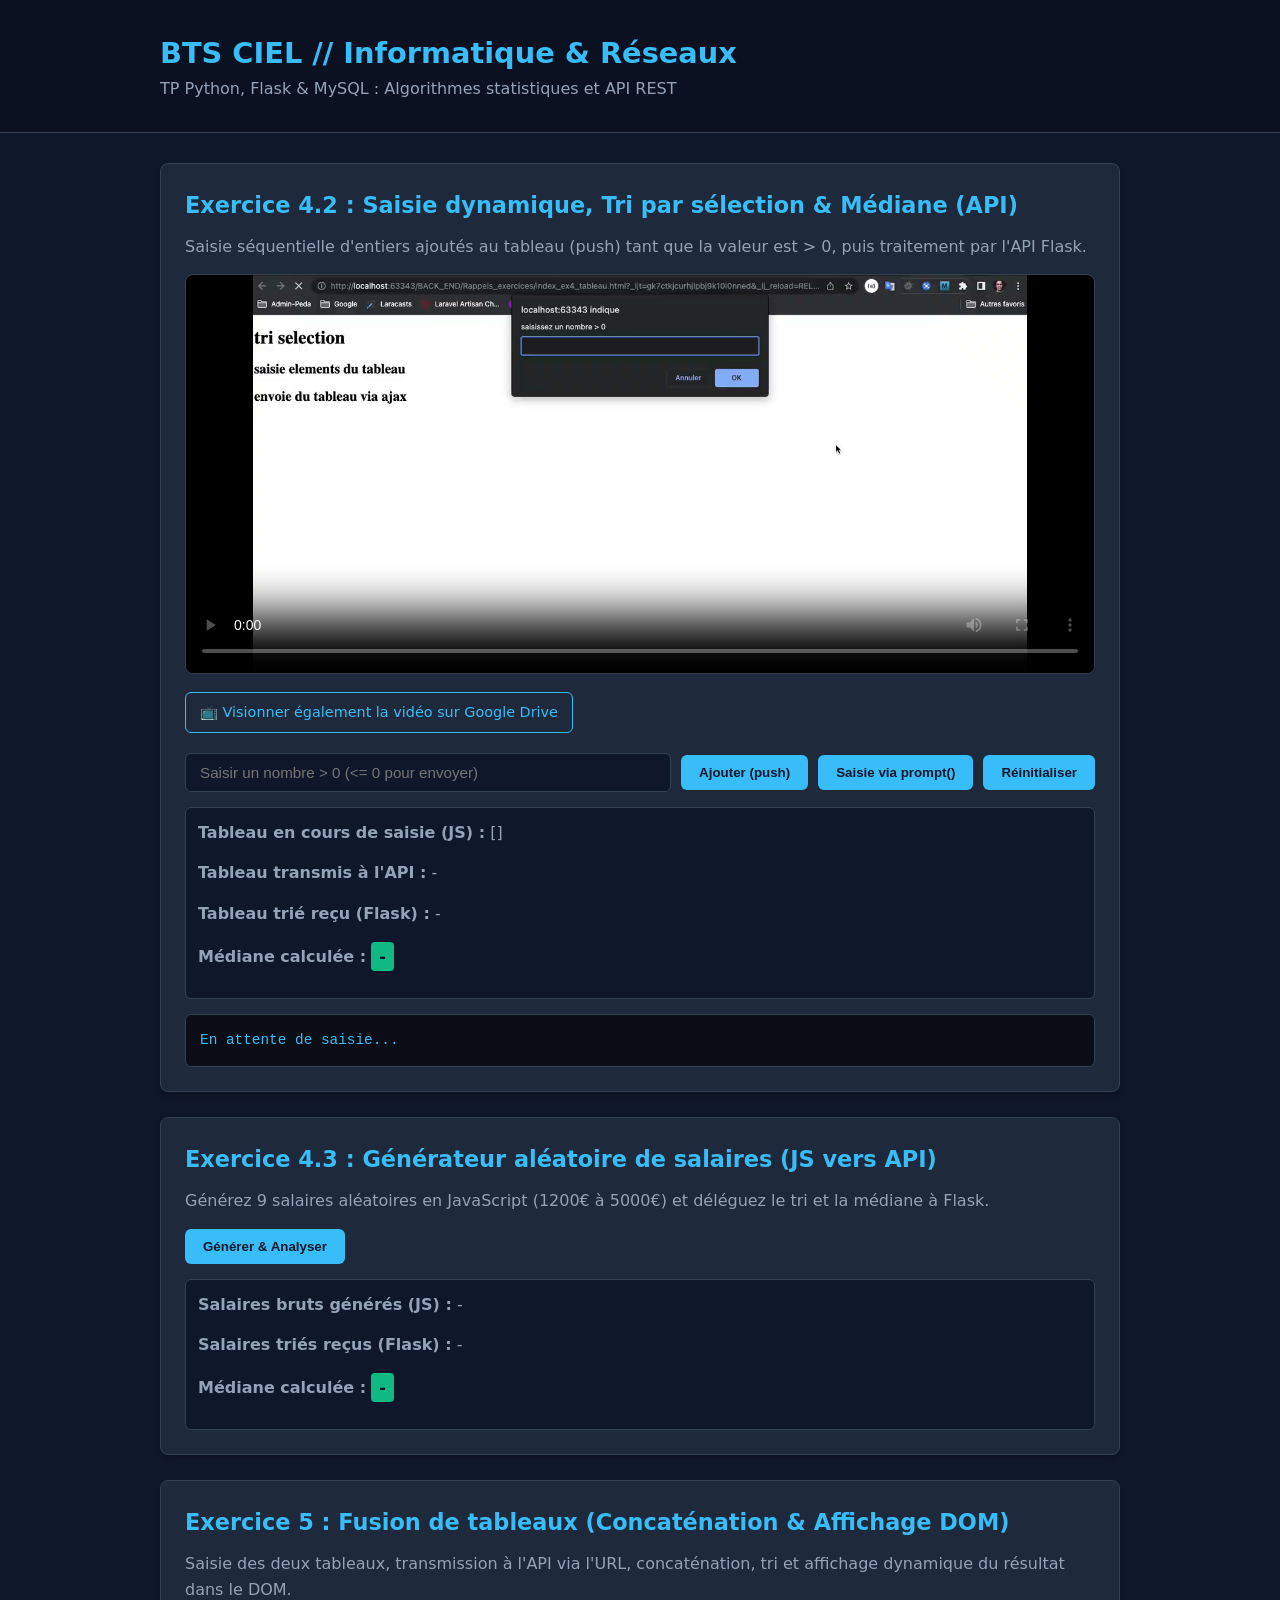
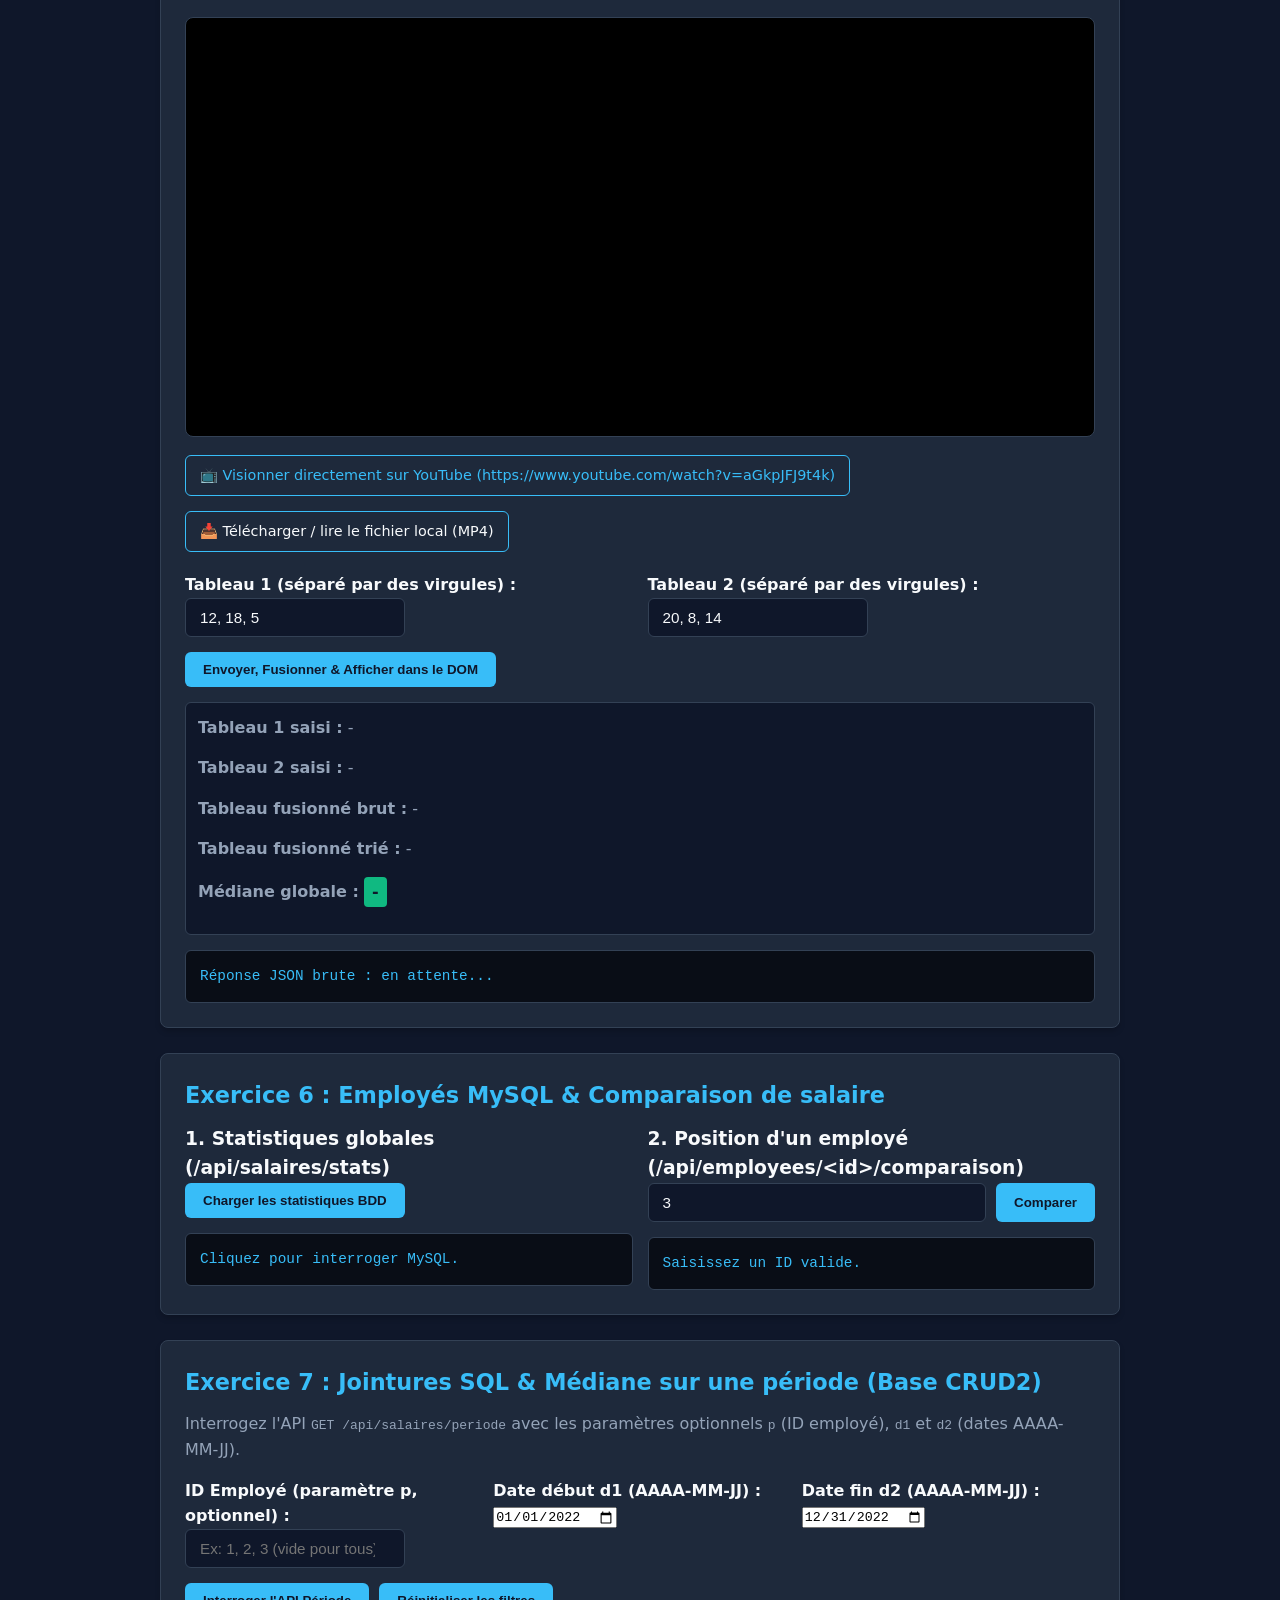
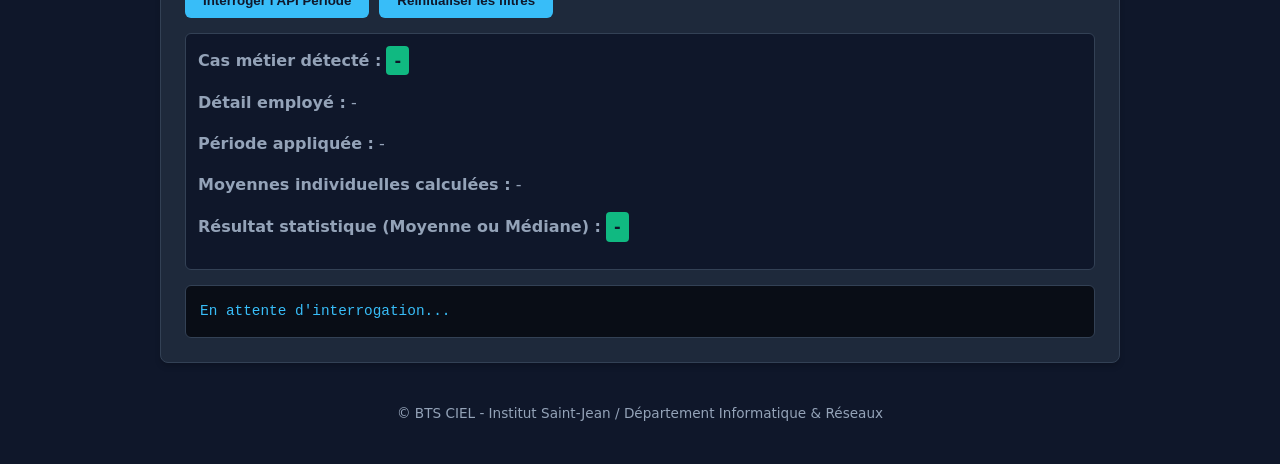
<file: nginx/html/index.html>
<!DOCTYPE html>
<html lang="fr">
<head>
    <meta charset="UTF-8">
    <meta name="viewport" content="width=device-width, initial-scale=1.0">
    <title>BTS CIEL - Dashboard API Python & Statistiques</title>
    <link rel="stylesheet" href="style.css">
</head>
<body>
    <header class="header">
        <div class="container">
            <h1>BTS CIEL // Informatique & Réseaux</h1>
            <p>TP Python, Flask & MySQL : Algorithmes statistiques et API REST</p>
        </div>
    </header>

    <main class="container">
        <!-- Section Ex 4.2 -->
        <section class="card" id="sec-tri">
            <h2>Exercice 4.2 : Saisie dynamique, Tri par sélection & Médiane (API)</h2>
            <p>Saisie séquentielle d'entiers ajoutés au tableau (push) tant que la valeur est &gt; 0, puis traitement par l'API Flask.</p>
            <div style="margin-bottom: 20px;">
                <video controls width="100%" poster="assets/video_ex4_2_thumbnail.jpg" style="border-radius: 8px; border: 1px solid var(--border-color); max-height: 400px; background: #000;">
                    <source src="assets/video_saisie_tri_ex4_2.mp4" type="video/mp4">
                    Votre navigateur ne supporte pas la balise vidéo HTML5.
                </video>
                <div style="margin-top: 10px;">
                    <a href="https://drive.google.com/file/d/1_iikt1uk9Wx-tPY79woa0aJHjuJ83r5l/view?usp=drive_link" target="_blank" class="btn-link">📺 Visionner également la vidéo sur Google Drive</a>
                </div>
            </div>
            <div class="form-group" style="display: flex; gap: 10px; align-items: center; flex-wrap: wrap;">
                <input type="number" id="input-valeur-tri" placeholder="Saisir un nombre > 0 (<= 0 pour envoyer)" style="flex: 1; min-width: 250px;">
                <button id="btn-push-tri">Ajouter (push)</button>
                <button id="btn-prompt-tri" class="btn-secondary">Saisie via prompt()</button>
                <button id="btn-reset-tri" class="btn-secondary">Réinitialiser</button>
            </div>
            <div class="stats-preview" id="preview-saisie-tri" style="margin-top: 15px;">
                <p><strong>Tableau en cours de saisie (JS) :</strong> <span id="span-saisie-cours">[]</span></p>
                <p><strong>Tableau transmis à l'API :</strong> <span id="span-tri-original">-</span></p>
                <p><strong>Tableau trié reçu (Flask) :</strong> <span id="span-tri-trie">-</span></p>
                <p><strong>Médiane calculée :</strong> <span id="span-tri-mediane" class="badge">-</span></p>
            </div>
            <pre class="output" id="output-tri" style="margin-top: 15px;">En attente de saisie...</pre>
        </section>

        <!-- Section Ex 4.3 -->
        <section class="card" id="sec-random">
            <h2>Exercice 4.3 : Générateur aléatoire de salaires (JS vers API)</h2>
            <p>Générez 9 salaires aléatoires en JavaScript (1200€ à 5000€) et déléguez le tri et la médiane à Flask.</p>
            <div class="actions">
                <button id="btn-random">Générer & Analyser</button>
            </div>
            <div class="stats-preview">
                <p><strong>Salaires bruts générés (JS) :</strong> <span id="span-brut">-</span></p>
                <p><strong>Salaires triés reçus (Flask) :</strong> <span id="span-trie">-</span></p>
                <p><strong>Médiane calculée :</strong> <span id="span-mediane" class="badge">-</span></p>
            </div>
        </section>

        <!-- Section Ex 5 -->
        <section class="card" id="sec-fusion">
            <h2>Exercice 5 : Fusion de tableaux (Concaténation & Affichage DOM)</h2>
            <p>Saisie des deux tableaux, transmission à l'API via l'URL, concaténation, tri et affichage dynamique du résultat dans le DOM.</p>
            <div style="margin-bottom: 20px;">
                <iframe width="100%" height="420" src="https://www.youtube.com/embed/aGkpJFJ9t4k" title="Vidéo cahier des charges Exercice 5" frameborder="0" allow="accelerometer; autoplay; clipboard-write; encrypted-media; gyroscope; picture-in-picture; web-share" allowfullscreen style="border-radius: 8px; border: 1px solid var(--border-color); background: #000;"></iframe>
                <div style="margin-top: 10px; display: flex; gap: 15px; align-items: center; flex-wrap: wrap;">
                    <a href="https://www.youtube.com/watch?v=aGkpJFJ9t4k" target="_blank" class="btn-link">📺 Visionner directement sur YouTube (https://www.youtube.com/watch?v=aGkpJFJ9t4k)</a>
                    <a href="assets/video_cahier_des_charges_ex5.mp4" target="_blank" class="btn-link" style="color: var(--text-muted);">📥 Télécharger / lire le fichier local (MP4)</a>
                </div>
            </div>
            <div class="grid-2">
                <div>
                    <label for="input-t1"><strong>Tableau 1 (séparé par des virgules) :</strong></label>
                    <input type="text" id="input-t1" placeholder="Ex: 12, 18, 5" value="12, 18, 5">
                </div>
                <div>
                    <label for="input-t2"><strong>Tableau 2 (séparé par des virgules) :</strong></label>
                    <input type="text" id="input-t2" placeholder="Ex: 20, 8, 14" value="20, 8, 14">
                </div>
            </div>
            <button id="btn-fusion" style="margin-top: 15px;">Envoyer, Fusionner & Afficher dans le DOM</button>
            <div class="stats-preview" id="fusion-dom-result" style="margin-top: 15px;">
                <p><strong>Tableau 1 saisi :</strong> <span id="span-t1">-</span></p>
                <p><strong>Tableau 2 saisi :</strong> <span id="span-t2">-</span></p>
                <p><strong>Tableau fusionné brut :</strong> <span id="span-fusion">-</span></p>
                <p><strong>Tableau fusionné trié :</strong> <span id="span-fusion-tri">-</span></p>
                <p><strong>Médiane globale :</strong> <span id="span-fusion-mediane" class="badge">-</span></p>
            </div>
            <pre class="output" id="output-fusion" style="margin-top: 15px;">Réponse JSON brute : en attente...</pre>
        </section>

        <!-- Section Ex 6 -->
        <section class="card" id="sec-db">
            <h2>Exercice 6 : Employés MySQL & Comparaison de salaire</h2>
            <div class="grid-2">
                <div>
                    <h3>1. Statistiques globales (/api/salaires/stats)</h3>
                    <button id="btn-db-stats">Charger les statistiques BDD</button>
                    <pre class="output" id="output-db-stats">Cliquez pour interroger MySQL.</pre>
                </div>
                <div>
                    <h3>2. Position d'un employé (/api/employees/&lt;id&gt;/comparaison)</h3>
                    <div class="form-group">
                        <input type="number" id="input-emp-id" placeholder="ID employé (ex: 2, 3, 4, 8, 20, 21)" value="3">
                        <button id="btn-db-emp">Comparer</button>
                    </div>
                    <pre class="output" id="output-db-emp">Saisissez un ID valide.</pre>
                </div>
            </div>
        </section>

        <!-- Section Ex 7 -->
        <section class="card" id="sec-periode">
            <h2>Exercice 7 : Jointures SQL & Médiane sur une période (Base CRUD2)</h2>
            <p>Interrogez l'API <code>GET /api/salaires/periode</code> avec les paramètres optionnels <code>p</code> (ID employé), <code>d1</code> et <code>d2</code> (dates AAAA-MM-JJ).</p>
            
            <div style="display: grid; grid-template-columns: repeat(auto-fit, minmax(200px, 1fr)); gap: 15px; margin-bottom: 15px;">
                <div>
                    <label for="input-periode-p"><strong>ID Employé (paramètre p, optionnel) :</strong></label>
                    <input type="number" id="input-periode-p" placeholder="Ex: 1, 2, 3 (vide pour tous)">
                </div>
                <div>
                    <label for="input-periode-d1"><strong>Date début d1 (AAAA-MM-JJ) :</strong></label>
                    <input type="date" id="input-periode-d1" value="2022-01-01">
                </div>
                <div>
                    <label for="input-periode-d2"><strong>Date fin d2 (AAAA-MM-JJ) :</strong></label>
                    <input type="date" id="input-periode-d2" value="2022-12-31">
                </div>
            </div>

            <div class="actions" style="display: flex; gap: 10px; flex-wrap: wrap; margin-bottom: 15px;">
                <button id="btn-periode">Interroger l'API Période</button>
                <button id="btn-periode-reset" class="btn-secondary">Réinitialiser les filtres</button>
            </div>

            <div class="stats-preview" id="preview-periode">
                <p><strong>Cas métier détecté :</strong> <span id="span-periode-cas" class="badge">-</span></p>
                <p><strong>Détail employé :</strong> <span id="span-periode-employe">-</span></p>
                <p><strong>Période appliquée :</strong> <span id="span-periode-dates">-</span></p>
                <p><strong>Moyennes individuelles calculées :</strong> <span id="span-periode-moyennes">-</span></p>
                <p><strong>Résultat statistique (Moyenne ou Médiane) :</strong> <span id="span-periode-resultat" class="badge">-</span></p>
            </div>

            <pre class="output" id="output-periode" style="margin-top: 15px;">En attente d'interrogation...</pre>
        </section>
    </main>

    <footer class="footer">
        <p>&copy; BTS CIEL - Institut Saint-Jean / Département Informatique & Réseaux</p>
    </footer>

    <script src="app.js"></script>
</body>
</html>
</file>
<file: nginx/html/style.css>
:root {
    --bg-color: #0f172a;
    --card-bg: #1e293b;
    --border-color: #334155;
    --text-primary: #f8fafc;
    --text-secondary: #94a3b8;
    --accent: #38bdf8;
    --accent-hover: #0284c7;
    --success: #10b981;
    --font-stack: system-ui, -apple-system, BlinkMacSystemFont, 'Segoe UI', Roboto, sans-serif;
}

* {
    box-sizing: border-box;
    margin: 0;
    padding: 0;
}

body {
    background-color: var(--bg-color);
    color: var(--text-primary);
    font-family: var(--font-stack);
    line-height: 1.6;
    padding-bottom: 40px;
}

.container {
    max-width: 1000px;
    margin: 0 auto;
    padding: 0 20px;
}

.header {
    background-color: #0b1120;
    border-bottom: 1px solid var(--border-color);
    padding: 30px 0;
    margin-bottom: 30px;
}

.header h1 {
    font-size: 1.8rem;
    color: var(--accent);
}

.header p {
    color: var(--text-secondary);
}

.card {
    background-color: var(--card-bg);
    border: 1px solid var(--border-color);
    border-radius: 8px;
    padding: 24px;
    margin-bottom: 25px;
    box-shadow: 0 4px 6px -1px rgba(0, 0, 0, 0.2);
}

.card h2 {
    color: var(--accent);
    margin-bottom: 10px;
    font-size: 1.4rem;
}

.card p {
    color: var(--text-secondary);
    margin-bottom: 15px;
}

.form-group {
    display: flex;
    gap: 10px;
}

.grid-2 {
    display: grid;
    grid-template-columns: 1fr 1fr;
    gap: 15px;
}

input[type="text"], input[type="number"] {
    flex: 1;
    background-color: #0f172a;
    border: 1px solid var(--border-color);
    color: var(--text-primary);
    padding: 10px 14px;
    border-radius: 6px;
    font-size: 0.95rem;
}

input:focus {
    outline: 2px solid var(--accent);
    border-color: transparent;
}

button {
    background-color: var(--accent);
    color: #0f172a;
    font-weight: 600;
    border: none;
    padding: 10px 18px;
    border-radius: 6px;
    cursor: pointer;
    transition: background-color 0.2s;
}

button:hover {
    background-color: var(--accent-hover);
    color: white;
}

.output {
    background-color: #090d16;
    border: 1px solid var(--border-color);
    color: #38bdf8;
    padding: 14px;
    border-radius: 6px;
    margin-top: 15px;
    font-family: 'Courier New', Courier, monospace;
    font-size: 0.9rem;
    overflow-x: auto;
    white-space: pre-wrap;
}

.stats-preview {
    margin-top: 15px;
    padding: 12px;
    background-color: #0f172a;
    border-radius: 6px;
    border: 1px solid var(--border-color);
}

.badge {
    display: inline-block;
    background-color: var(--success);
    color: #0f172a;
    padding: 2px 8px;
    border-radius: 4px;
    font-weight: bold;
}

.btn-link {
    display: inline-flex;
    align-items: center;
    gap: 8px;
    background-color: #1e293b;
    color: var(--accent);
    border: 1px solid var(--accent);
    padding: 8px 14px;
    border-radius: 6px;
    text-decoration: none;
    font-weight: 500;
    font-size: 0.9rem;
    transition: all 0.2s;
}

.btn-link:hover {
    background-color: var(--accent);
    color: #0f172a;
}

.footer {
    text-align: center;
    color: var(--text-secondary);
    font-size: 0.85rem;
    margin-top: 40px;
}
</file>
